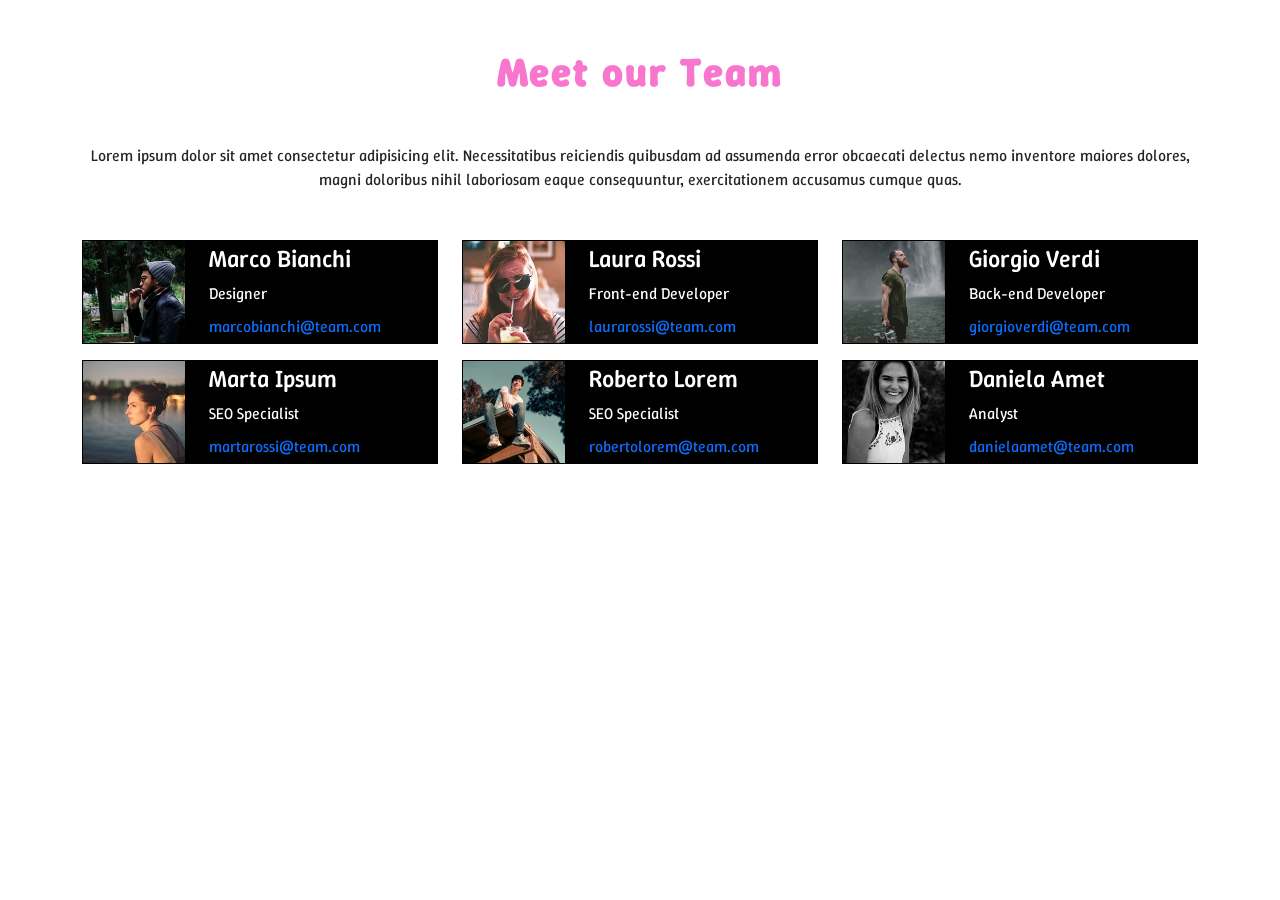
<file: index.html>
<!DOCTYPE html>
<html lang="en">
<head>
    <meta charset="UTF-8">
    <meta name="viewport" content="width=device-width, initial-scale=1.0">
    <link rel="preconnect" href="https://fonts.googleapis.com">
    <link rel="preconnect" href="https://fonts.gstatic.com" crossorigin>
    <link href="https://fonts.googleapis.com/css2?family=Winky+Sans:ital,wght@0,300..900;1,300..900&display=swap" rel="stylesheet">
    <link href="https://cdn.jsdelivr.net/npm/bootstrap@5.3.3/dist/css/bootstrap.min.css" rel="stylesheet" integrity="sha384-QWTKZyjpPEjISv5WaRU9OFeRpok6YctnYmDr5pNlyT2bRjXh0JMhjY6hW+ALEwIH" crossorigin="anonymous">
    <link rel="stylesheet" href="./css/style.css">
    <title>Document</title>
</head>

<body>
    <div class="container">
        <div class="row">
            <div class="col-12">
                <h1 class="my-5">Meet our Team</h1>
                <p class="text-center">Lorem ipsum dolor sit amet consectetur adipisicing elit. Necessitatibus reiciendis quibusdam ad assumenda error obcaecati delectus nemo inventore maiores dolores, magni doloribus nihil laboriosam eaque consequuntur, exercitationem accusamus cumque quas.</p>
            </div>
        </div>
    </div>

    <div class="container my-5">
        <div class="row" id="cardContainer">
        </div>
    </div>
    
    <script src="./js/script.js"></script>
</body>

</html>
</file>
<file: css/style.css>
body{
    font-family: "Winky Sans", sans-serif;
}

h1{
    color: rgb(248, 118, 205);
    text-align: center;
    font-weight: 800;
    letter-spacing: 2px;
}

.card{
    background-color: black;
    color: white;
}

h4, p{
    margin: 0;
}

.card{
    border-radius: 0;
}
</file>
